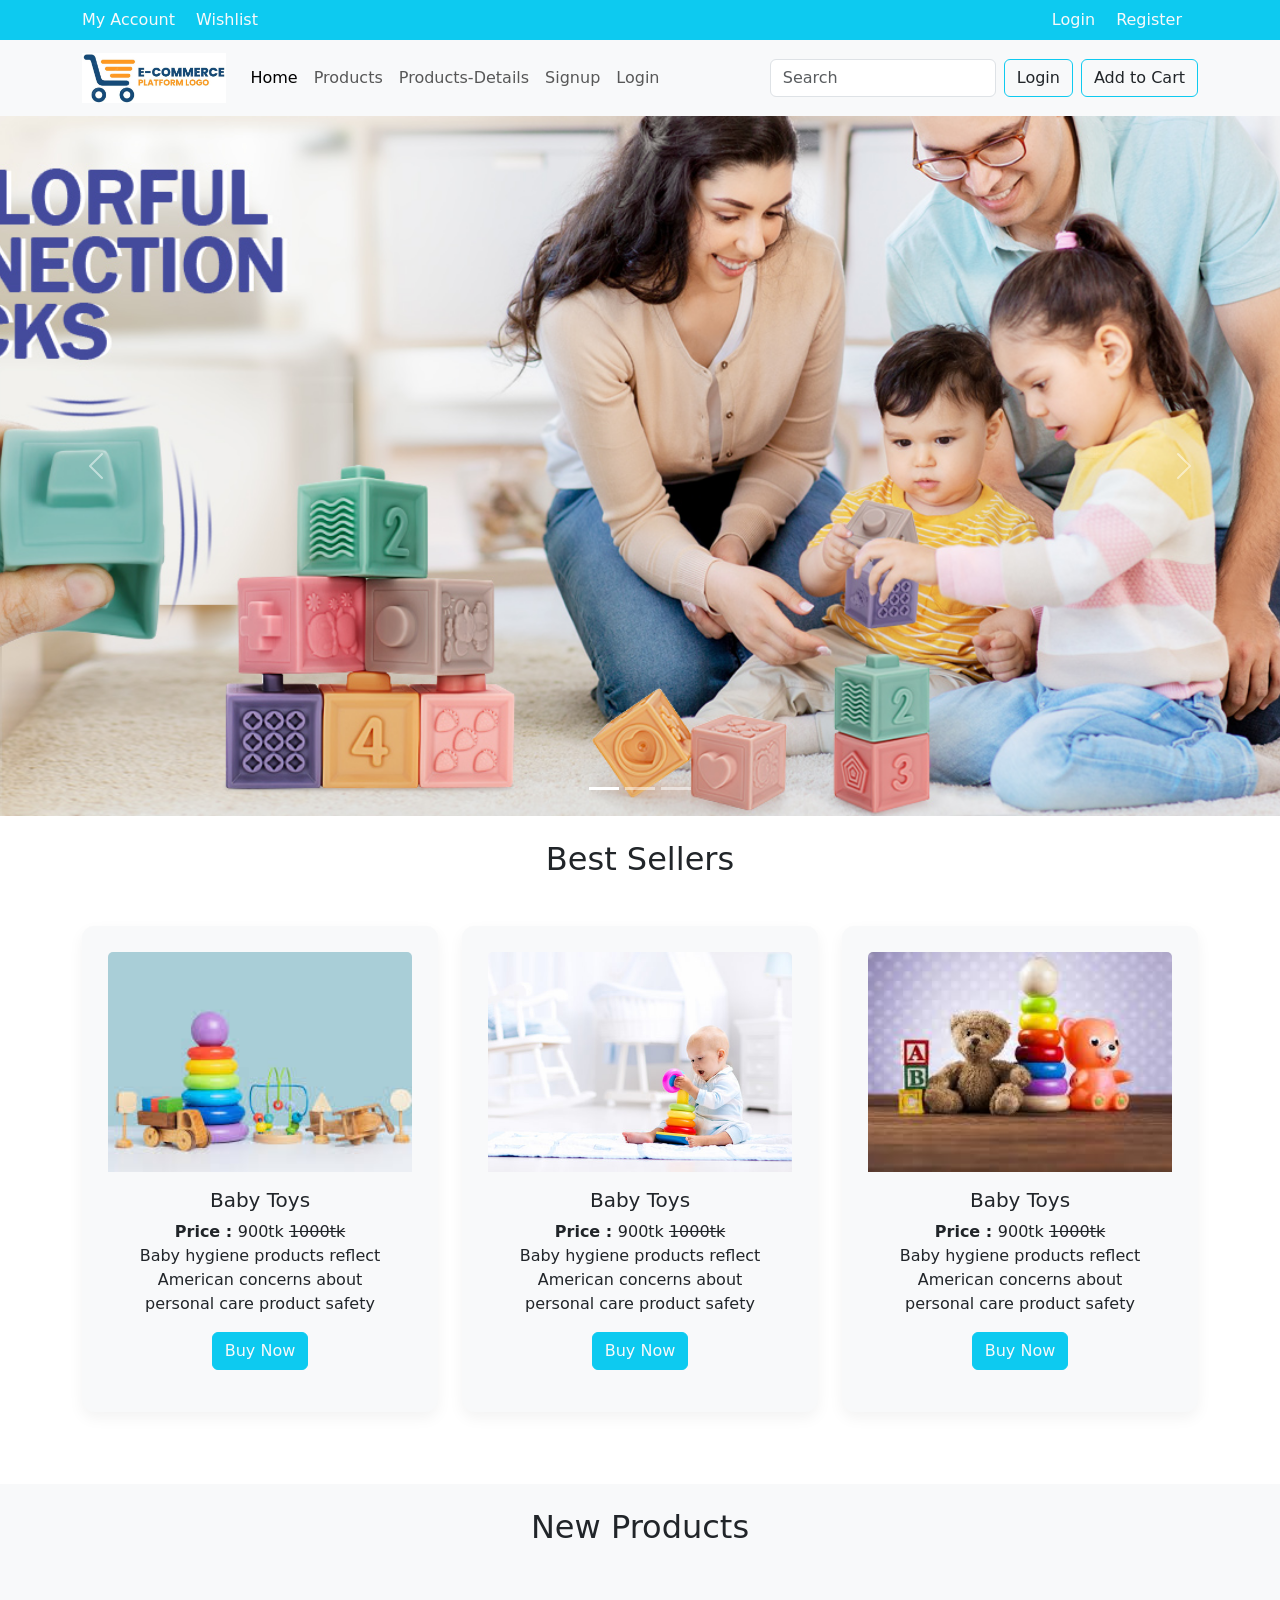
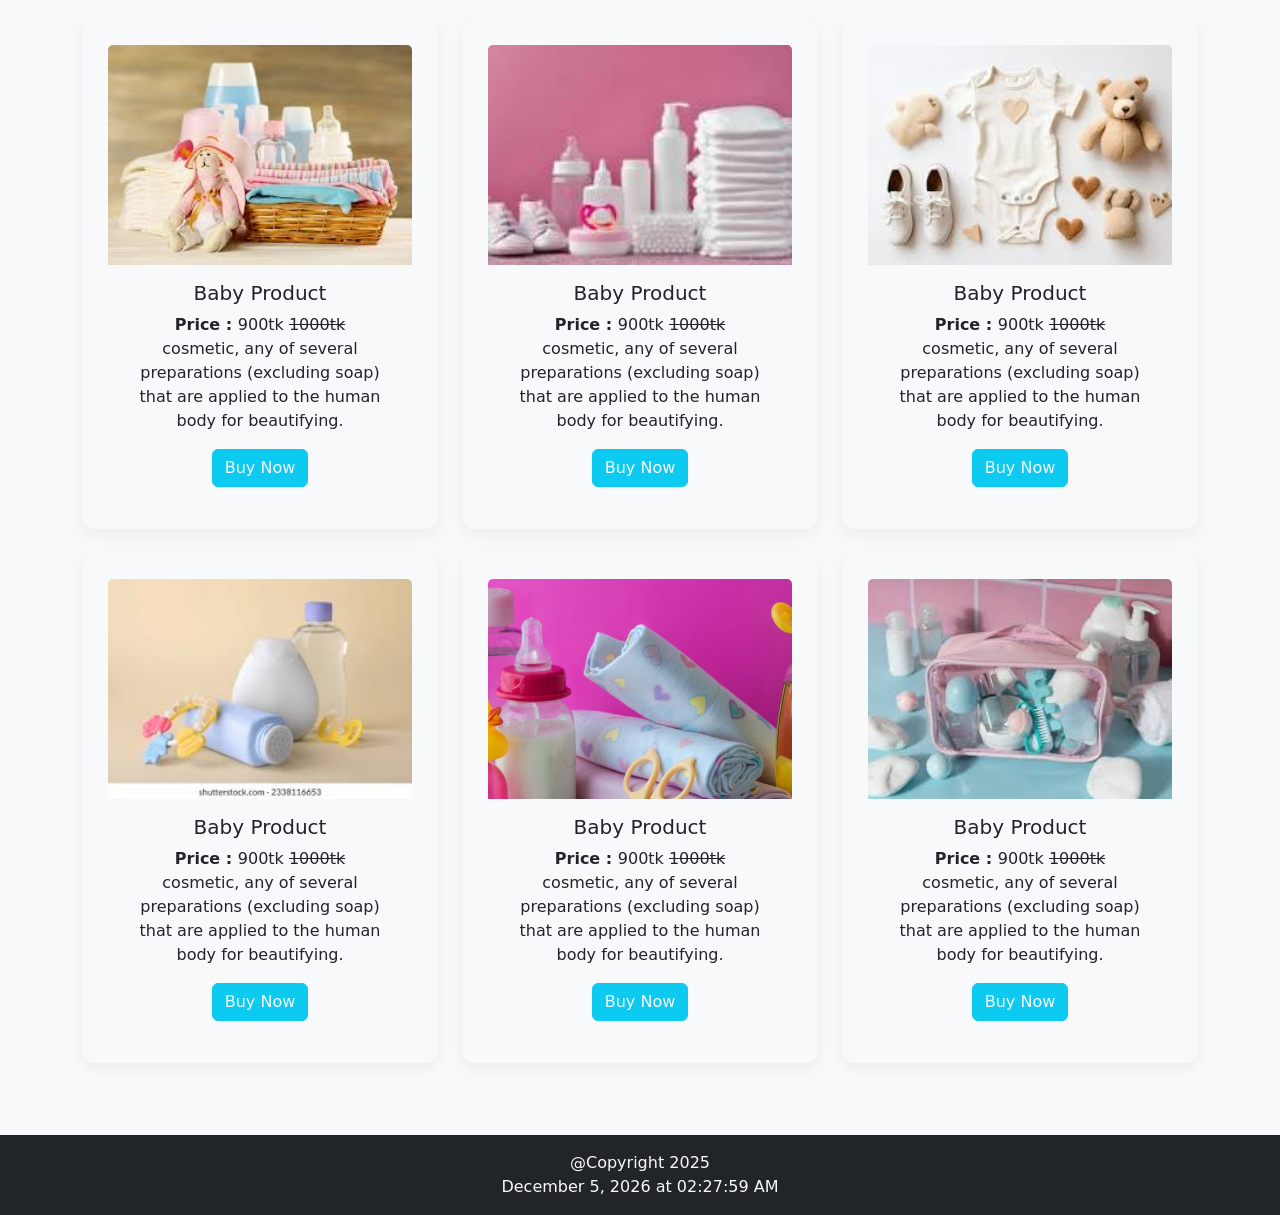
<file: E-commerce/index.html>
<!doctype html>
<html lang="en">

<head>
  <meta charset="utf-8">
  <meta name="viewport" content="width=device-width, initial-scale=1">
  <title>Ecommerce project</title>
  <link href="https://cdn.jsdelivr.net/npm/bootstrap@5.3.8/dist/css/bootstrap.min.css" rel="stylesheet"
    integrity="sha384-sRIl4kxILFvY47J16cr9ZwB07vP4J8+LH7qKQnuqkuIAvNWLzeN8tE5YBujZqJLB" crossorigin="anonymous">
  <!-- Custom css link -->
  <link rel="stylesheet" href="style.css">
</head>

<body>

  <header>
    <div class="top-header bg-info py-2">
      <div class="container">
        <div class="row">
          <div class="col text-light ">
            <a href="#" class="text-decoration-none text-light me-3">My Account</a>
            <a href="#" class="text-decoration-none text-light me-3">Wishlist</a>
          </div>
          <div class="col text-end">
            <a href="login.html" class="text-decoration-none text-light me-3">Login</a>
            <a href="signup.html" class="text-decoration-none text-light me-3">Register</a>
          </div>
        </div>
      </div>
    </div>
    <nav class="navbar navbar-expand-lg bg-body-tertiary">
      <div class="container">
        <a class="navbar-brand" href="#">
          <img src="images/logo.png" alt="">
        </a>
        <button class="navbar-toggler" type="button" data-bs-toggle="collapse" data-bs-target="#navbarSupportedContent"
          aria-controls="navbarSupportedContent" aria-expanded="false" aria-label="Toggle navigation">
          <span class="navbar-toggler-icon"></span>
        </button>
        <div class="collapse navbar-collapse" id="navbarSupportedContent">
          <ul class="navbar-nav me-auto mb-2 mb-lg-0">
            <li class="nav-item">
              <a class="nav-link active" aria-current="page" href="index.html">Home</a>
            </li>
            <li class="nav-item">
              <a class="nav-link" href="product.html">Products</a>
            </li>
            <li class="nav-item">
              <a class="nav-link" href="product-deitails.html">Products-Details</a>
            </li>
            <li class="nav-item">
              <a class="nav-link" href="signup.html">Signup</a>
            </li>
            <li class="nav-item">
              <a class="nav-link" href="login.html">Login</a>
            </li>
          </ul>
          <form class="d-flex" role="search">
            <input class="form-control me-2 " type="search" placeholder="Search" aria-label="Search" />
            <button class="btn btn-outline-info text-dark" type="submit"><a class="nav-link"
                href="login.html">Login</a></button>

          </form>
          <button class="btn btn-outline-info ms-2 text-dark">Add to Cart</button>
        </div>
      </div>
    </nav>
  </header>


  <section class="home-slider w-100">

    <div id="carouselExampleIndicators" class="carousel slide">
      <div class="carousel-indicators">
        <button type="button" data-bs-target="#carouselExampleIndicators" data-bs-slide-to="0" class="active"
          aria-current="true" aria-label="Slide 1"></button>
        <button type="button" data-bs-target="#carouselExampleIndicators" data-bs-slide-to="1"
          aria-label="Slide 2"></button>
        <button type="button" data-bs-target="#carouselExampleIndicators" data-bs-slide-to="2"
          aria-label="Slide 3"></button>
      </div>
      <div class="carousel-inner">
        <div class="carousel-item active">
          <img src="images/sld8.jpg" class="d-block w-100" alt="...">
        </div>
        <div class="carousel-item">
          <img src="images/sld7.jpg" class="d-block w-100" alt="...">
        </div>
        <div class="carousel-item">
          <img src="images/slider image 2.jpg" class="d-block w-100" alt="...">
        </div>
      </div>
      <button class="carousel-control-prev" type="button" data-bs-target="#carouselExampleIndicators"
        data-bs-slide="prev">
        <span class="carousel-control-prev-icon" aria-hidden="true"></span>
        <span class="visually-hidden">Previous</span>
      </button>
      <button class="carousel-control-next" type="button" data-bs-target="#carouselExampleIndicators"
        data-bs-slide="next">
        <span class="carousel-control-next-icon" aria-hidden="true"></span>
        <span class="visually-hidden">Next</span>
      </button>
    </div>

  </section>

  <section class="Best-Sellers py-4">
    <div class="container">
      <div class="section-heading text-center">
        <h2>Best Sellers</h2>
      </div>
      <div class="row my-5">
        <div class="col-lg-4 col-md-6 col-sm-12">
          <div class="card text-center">
            <img src="images/toy4.jpeg" class="card-img-top seller-img" alt="...">
            <div class="card-body">
              <h5 class="card-title">Baby Toys</h5>
              <strong>Price : </strong> 900tk <del> 1000tk</del>
              <p class="card-text">Baby hygiene products reflect American concerns about personal care product safety
              </p>
              <a href="#" class="btn btn-info text-light">Buy Now</a>
            </div>
          </div>
        </div>
        <div class="col-lg-4 col-md-6 col-sm-12">
          <div class="card text-center">
            <img src="images/toy7.jpg" class="card-img-top seller-img" alt="...">
            <div class="card-body">
              <h5 class="card-title">Baby Toys</h5>
              <strong>Price : </strong> 900tk <del> 1000tk</del>
              <p class="card-text">Baby hygiene products reflect American concerns about personal care product safety
              </p>
              <a href="#" class="btn btn-info text-light">Buy Now</a>
            </div>
          </div>
        </div>
        <div class="col-lg-4 col-md-6 col-sm-12">
          <div class="card text-center">
            <img src="images/toy5.jpeg" class="card-img-top seller-img" alt="...">
            <div class="card-body">
              <h5 class="card-title">Baby Toys</h5>
              <strong>Price : </strong> 900tk <del> 1000tk</del>
              <p class="card-text">Baby hygiene products reflect American concerns about personal care product safety
              </p>
              <a href="#" class="btn btn-info text-light">Buy Now</a>
            </div>
          </div>
        </div>
      </div>
  </section>



  <section class="Best-Sellers py-4 bg-light">
    <div class="container">
      <div class="section-heading text-center">
        <h2>New Products</h2>
      </div>
      <div class="row my-5 g-4">
        <div class="col -4">
          <div class="card text-center">
            <img src="images/product12.jpeg" class="card-img-top product-img" alt="...">
            <div class="card-body">
              <h5 class="card-title">Baby Product</h5>
              <strong>Price : </strong> 900tk <del> 1000tk</del>
              <p class="card-text">cosmetic, any of several preparations (excluding soap) that are applied to the human
                body for beautifying.</p>
              <a href="#" class="btn btn-info text-light">Buy Now</a>
            </div>
          </div>
        </div>
        <div class="col-4">
          <div class="card text-center">
            <img src="images/product10.jpeg" class="card-img-top product-img" alt="...">
            <div class="card-body">
              <h5 class="card-title">Baby Product</h5>
              <strong>Price : </strong> 900tk <del> 1000tk</del>
              <p class="card-text">cosmetic, any of several preparations (excluding soap) that are applied to the human
                body for beautifying.</p>
              <a href="#" class="btn btn-info text-light">Buy Now</a>
            </div>
          </div>
        </div>
        <div class="col-4">
          <div class="card text-center">
            <img src="images/product2.jpeg" class="card-img-top product-img" alt="...">
            <div class="card-body">
              <h5 class="card-title">Baby Product</h5>
              <strong>Price : </strong> 900tk <del> 1000tk</del>
              <p class="card-text">cosmetic, any of several preparations (excluding soap) that are applied to the human
                body for beautifying.</p>
              <a href="#" class="btn btn-info text-light">Buy Now</a>
            </div>
          </div>
        </div>
        <div class="col-4">
          <div class="card text-center">
            <img src="images/product11.jpeg" class="card-img-top product-img" alt="...">
            <div class="card-body">
              <h5 class="card-title">Baby Product</h5>
              <strong>Price : </strong> 900tk <del> 1000tk</del>
              <p class="card-text">cosmetic, any of several preparations (excluding soap) that are applied to the human
                body for beautifying.</p>
              <a href="#" class="btn btn-info text-light">Buy Now</a>
            </div>
          </div>
        </div>
        <div class="col-4">
          <div class="card text-center">
            <img src="images/product6.jpeg" class="card-img-top product-img" alt="...">
            <div class="card-body">
              <h5 class="card-title">Baby Product</h5>
              <strong>Price : </strong> 900tk <del> 1000tk</del>
              <p class="card-text">cosmetic, any of several preparations (excluding soap) that are applied to the human
                body for beautifying.</p>
              <a href="#" class="btn btn-info text-light">Buy Now</a>
            </div>
          </div>
        </div>
        <div class="col-4">
          <div class="card text-center">
            <img src="images/product15.jpeg" class="card-img-top product-img" alt="...">
            <div class="card-body">
              <h5 class="card-title">Baby Product</h5>
              <strong>Price : </strong> 900tk <del> 1000tk</del>
              <p class="card-text">cosmetic, any of several preparations (excluding soap) that are applied to the human
                body for beautifying.</p>
              <a href="#" class="btn btn-info text-light">Buy Now</a>
            </div>
          </div>
        </div>
      </div>
    </div>
  </section>


  <footer class="bg-dark py-3">
    <div class="container text-center">
      <p class="text-light m-0">@Copyright 2025</p>


      <div class="text-light">
        <span id="datetime"></span>
      </div>
    </div>
  </footer>


  <script>
    function updateDateTime() {
      const now = new Date();

      const options = {
        year: 'numeric',
        month: 'long',
        day: 'numeric',
        hour: '2-digit',
        minute: '2-digit',
        second: '2-digit'
      };

      document.getElementById("datetime").innerHTML =
        now.toLocaleString('en-US', options);
    }

    updateDateTime();              // প্রথমবার কল
    setInterval(updateDateTime, 1000); // প্রতি ১ সেকেন্ড পর আপডেট
  </script>



  <script src="https://cdn.jsdelivr.net/npm/bootstrap@5.3.8/dist/js/bootstrap.bundle.min.js"
    integrity="sha384-FKyoEForCGlyvwx9Hj09JcYn3nv7wiPVlz7YYwJrWVcXK/BmnVDxM+D2scQbITxI"
    crossorigin="anonymous"></script>
</body>

</html>
</file>
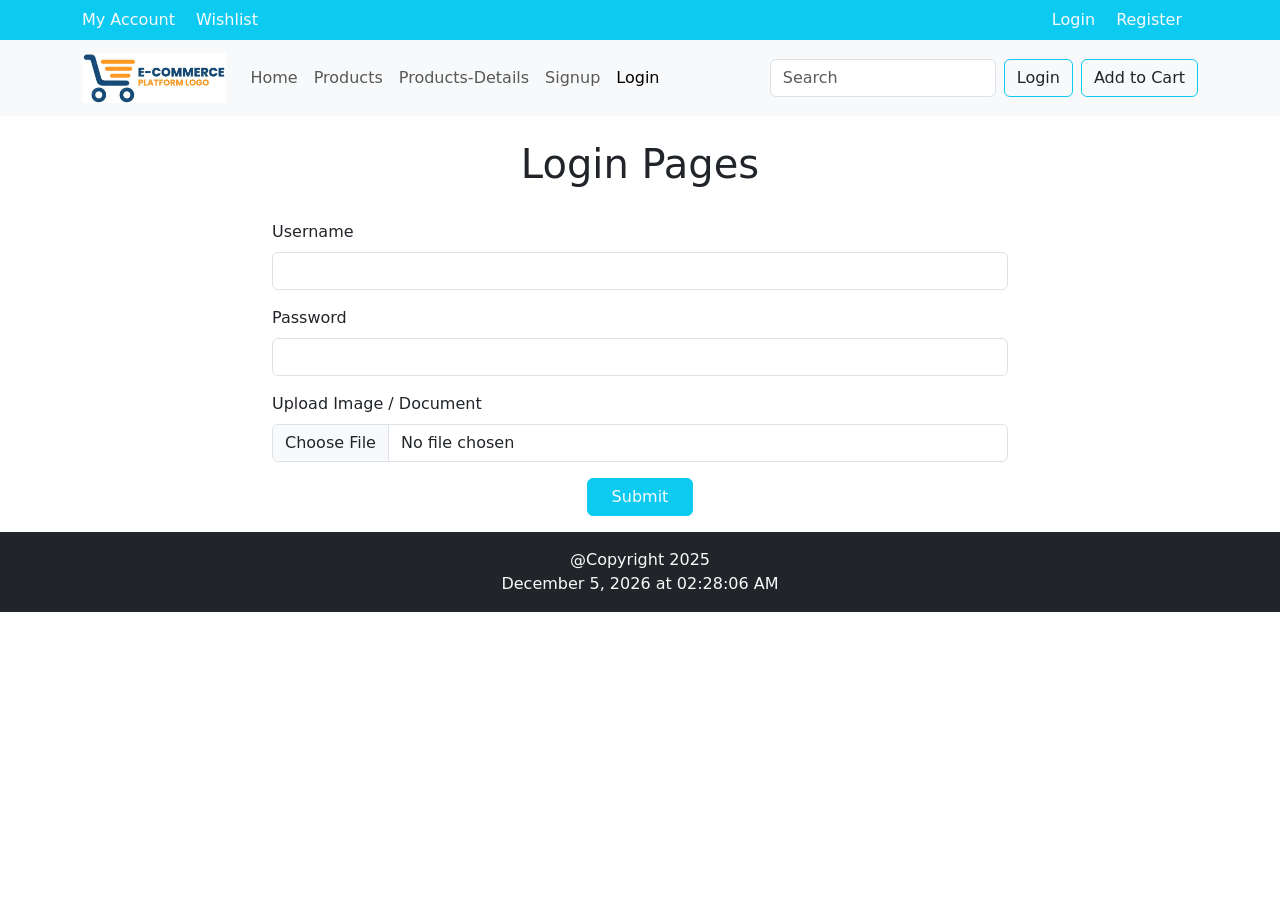
<file: E-commerce/login.html>
<!doctype html>
<html lang="en">

<head>
  <meta charset="utf-8">
  <meta name="viewport" content="width=device-width, initial-scale=1">
  <title>Ecommerce project</title>
  <link href="https://cdn.jsdelivr.net/npm/bootstrap@5.3.8/dist/css/bootstrap.min.css" rel="stylesheet"
    integrity="sha384-sRIl4kxILFvY47J16cr9ZwB07vP4J8+LH7qKQnuqkuIAvNWLzeN8tE5YBujZqJLB" crossorigin="anonymous">
  <!-- Custom css link -->
  <link rel="stylesheet" href="style.css">
</head>

<body>

  <header>
    <div class="top-header bg-info py-2">
      <div class="container">
        <div class="row">
          <div class="col text-light ">
            <a href="#" class="text-decoration-none text-light me-3">My Account</a>
            <a href="#" class="text-decoration-none text-light me-3">Wishlist</a>
          </div>
          <div class="col text-end">
            <a href="login.html" class="text-decoration-none text-light me-3">Login</a>
            <a href="signup.html" class="text-decoration-none text-light me-3">Register</a>
          </div>
        </div>
      </div>
    </div>
    <nav class="navbar navbar-expand-lg bg-body-tertiary">
      <div class="container">
        <a class="navbar-brand" href="#">
          <img src="images/logo.png" alt="">
        </a>
        <button class="navbar-toggler" type="button" data-bs-toggle="collapse" data-bs-target="#navbarSupportedContent"
          aria-controls="navbarSupportedContent" aria-expanded="false" aria-label="Toggle navigation">
          <span class="navbar-toggler-icon"></span>
        </button>
        <div class="collapse navbar-collapse" id="navbarSupportedContent">
          <ul class="navbar-nav me-auto mb-2 mb-lg-0">
            <li class="nav-item">
              <a class="nav-link " aria-current="page" href="index.html">Home</a>
            </li>
            <li class="nav-item">
              <a class="nav-link" href="product.html">Products</a>
            </li>
            <li class="nav-item">
              <a class="nav-link" href="product-deitails.html">Products-Details</a>
            </li>
            <li class="nav-item">
              <a class="nav-link" href="signup.html">Signup</a>
            </li>
            <li class="nav-item">
              <a class="nav-link active" href="login.html">Login</a>
            </li>
          </ul>
          <form class="d-flex" role="search">
            <input class="form-control me-2 " type="search" placeholder="Search" aria-label="Search" />
            <button class="btn btn-outline-info text-dark" type="submit"><a class="nav-link"
                href="login.html">Login</a></button>

          </form>
          <button class="btn btn-outline-info ms-2 text-dark">Add to Cart</button>
        </div>
      </div>
    </nav>
  </header>


  <section class="inner-banner py-4">
    <div class="container">
      <h1>Login pages</h1>
    </div>
  </section>


  <section>
    <div class="container">
      <div class="row justify-content-center">
        <div class="col-md-8">

          <form id="loginForm">
            <div class="mb-3">
              <label class="form-label">Username</label>
              <input type="text" class="form-control" id="username" required>
            </div>

            <div class="mb-3">
              <label class="form-label">Password</label>
              <input type="password" class="form-control" id="password" required>
            </div>

            <div class="mb-3">
              <label class="form-label">Upload Image / Document</label>
              <input type="file" class="form-control" id="file">
            </div>

            <div class="text-center mb-3">
              <button type="submit" class="btn btn-info text-light px-4">Submit</button>
            </div>
          </form>
        </div>
      </div>
    </div>
  </section>








  <footer class="bg-dark py-3">
    <div class="container text-center">
      <p class="text-light m-0">@Copyright 2025</p>


      <div class="text-light">
        <span id="datetime"></span>
      </div>
    </div>
  </footer>

  <script>
    document.getElementById("loginForm").addEventListener("submit", function (e) {
      e.preventDefault(); // stop page reload

      let username = document.getElementById("username").value;
      let password = document.getElementById("password").value;

      if (username === "" || password === "") {
        alert("Please fill all fields!");
      } else {
        alert("Login Successful!");
      }
    });
  </script>

  <script>
    function updateDateTime() {
      const now = new Date();

      const options = {
        year: 'numeric',
        month: 'long',
        day: 'numeric',
        hour: '2-digit',
        minute: '2-digit',
        second: '2-digit'
      };

      document.getElementById("datetime").innerHTML =
        now.toLocaleString('en-US', options);
    }

    updateDateTime();              // প্রথমবার কল
    setInterval(updateDateTime, 1000); // প্রতি ১ সেকেন্ড পর আপডেট
  </script>



  <script src="https://cdn.jsdelivr.net/npm/bootstrap@5.3.8/dist/js/bootstrap.bundle.min.js"
    integrity="sha384-FKyoEForCGlyvwx9Hj09JcYn3nv7wiPVlz7YYwJrWVcXK/BmnVDxM+D2scQbITxI"
    crossorigin="anonymous"></script>
</body>

</html>
</file>
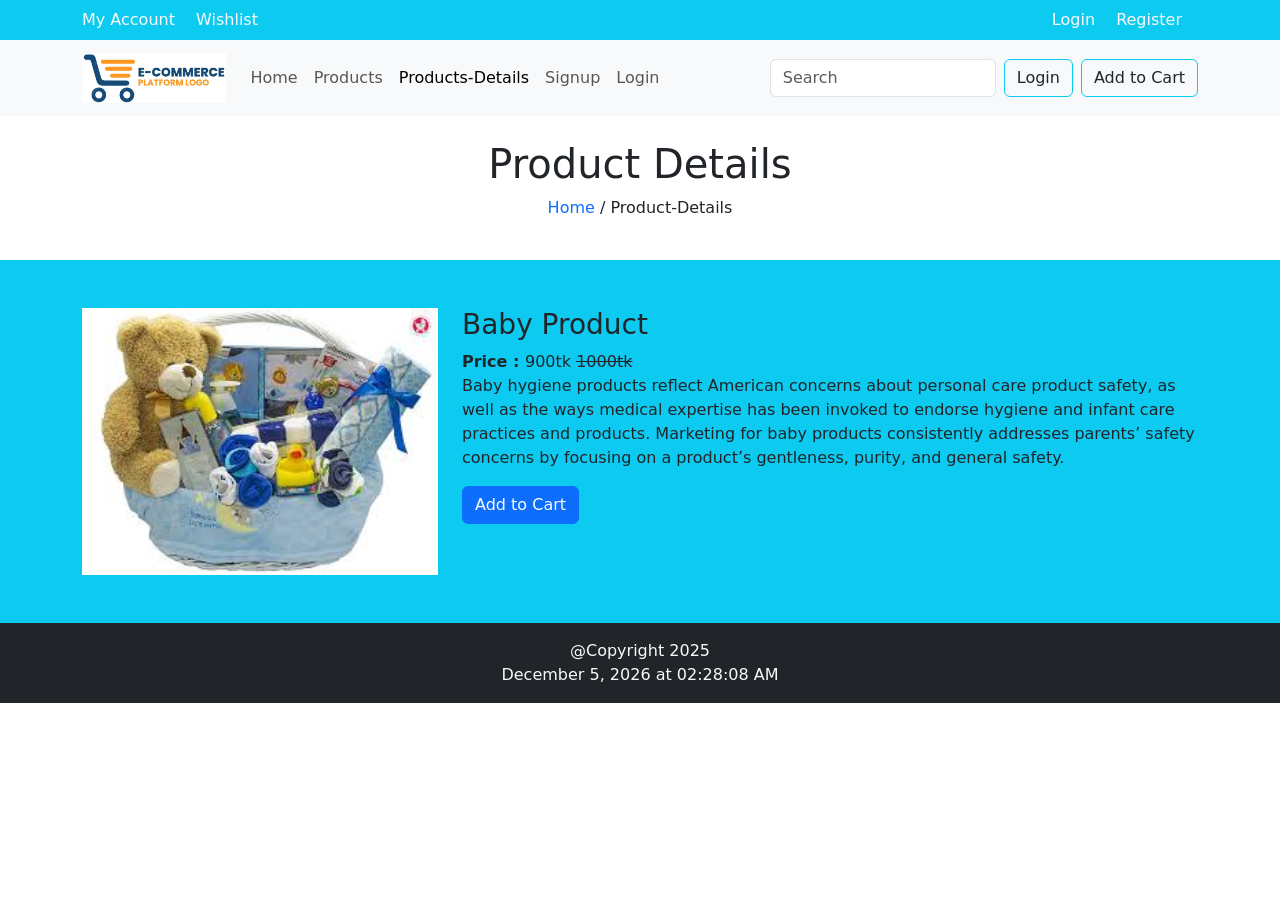
<file: E-commerce/product-deitails.html>
<!doctype html>
<html lang="en">

<head>
  <meta charset="utf-8">
  <meta name="viewport" content="width=device-width, initial-scale=1">
  <title>Ecommerce project</title>
  <link href="https://cdn.jsdelivr.net/npm/bootstrap@5.3.8/dist/css/bootstrap.min.css" rel="stylesheet"
    integrity="sha384-sRIl4kxILFvY47J16cr9ZwB07vP4J8+LH7qKQnuqkuIAvNWLzeN8tE5YBujZqJLB" crossorigin="anonymous">
  <!-- Custom css link -->
  <link rel="stylesheet" href="style.css">
</head>

<body>

  <header>
    <div class="top-header bg-info py-2">
      <div class="container">
        <div class="row">
          <div class="col text-light ">
            <a href="#" class="text-decoration-none text-light me-3">My Account</a>
            <a href="#" class="text-decoration-none text-light me-3">Wishlist</a>
          </div>
          <div class="col text-end">
            <a href="login.html" class="text-decoration-none text-light me-3">Login</a>
            <a href="signup.html" class="text-decoration-none text-light me-3">Register</a>
          </div>
        </div>
      </div>
    </div>
    <nav class="navbar navbar-expand-lg bg-body-tertiary">
      <div class="container">
        <a class="navbar-brand" href="#">
          <img src="images/logo.png" alt="">
        </a>
        <button class="navbar-toggler" type="button" data-bs-toggle="collapse" data-bs-target="#navbarSupportedContent"
          aria-controls="navbarSupportedContent" aria-expanded="false" aria-label="Toggle navigation">
          <span class="navbar-toggler-icon"></span>
        </button>
        <div class="collapse navbar-collapse" id="navbarSupportedContent">
          <ul class="navbar-nav me-auto mb-2 mb-lg-0">
            <li class="nav-item">
              <a class="nav-link " aria-current="page" href="index.html">Home</a>
            </li>
            <li class="nav-item">
              <a class="nav-link" href="product.html">Products</a>
            </li>
            <li class="nav-item">
              <a class="nav-link active" href="product-deitails.html">Products-Details</a>
            </li>
            <li class="nav-item">
              <a class="nav-link" href="signup.html">Signup</a>
            </li>
            <li class="nav-item">
              <a class="nav-link" href="login.html">Login</a>
            </li>
          </ul>
          <form class="d-flex" role="search">
            <input class="form-control me-2 " type="search" placeholder="Search" aria-label="Search" />
            <button class="btn btn-outline-info text-dark" type="submit"><a class="nav-link"
                href="login.html">Login</a></button>

          </form>
          <button class="btn btn-outline-info ms-2 text-dark">Add to Cart</button>
        </div>
      </div>
    </nav>
  </header>


  <section class="inner-banner py-4">
    <div class="container">
      <h1>product Details</h1>
      <p><a href="index.html">home</a> / Product-Details</p>

    </div>
  </section>



  <section class="py-5 bg-info">
    <div class="container">
      <div class="row">
        <div class="col-4 overflow-hidden rounded">
          <img src="images/gallery6.jpeg" alt="" class="img-fluid img-zoom" style="width: 100%;">
        </div>
        <div class="col-8">
          <h3>Baby Product</h3>
          <strong>Price : </strong> 900tk <del> 1000tk</del>
          <p>Baby hygiene products reflect American concerns about personal care product safety, as well as the ways
            medical expertise has been invoked to endorse hygiene and infant care practices and products. Marketing for
            baby products consistently addresses parents’ safety concerns by focusing on a product’s gentleness, purity,
            and general safety. </p>
          <a href="#" class="btn btn-primary text-light">Add to Cart</a>
        </div>
      </div>
    </div>
  </section>





  <footer class="bg-dark py-3">
    <div class="container text-center">
      <p class="text-light m-0">@Copyright 2025</p>


      <div class="text-light">
        <span id="datetime"></span>
      </div>
    </div>
  </footer>


  <script>
    function updateDateTime() {
      const now = new Date();

      const options = {
        year: 'numeric',
        month: 'long',
        day: 'numeric',
        hour: '2-digit',
        minute: '2-digit',
        second: '2-digit'
      };

      document.getElementById("datetime").innerHTML =
        now.toLocaleString('en-US', options);
    }

    updateDateTime();              // প্রথমবার কল
    setInterval(updateDateTime, 1000); // প্রতি ১ সেকেন্ড পর আপডেট
  </script>



  <script src="https://cdn.jsdelivr.net/npm/bootstrap@5.3.8/dist/js/bootstrap.bundle.min.js"
    integrity="sha384-FKyoEForCGlyvwx9Hj09JcYn3nv7wiPVlz7YYwJrWVcXK/BmnVDxM+D2scQbITxI"
    crossorigin="anonymous"></script>
</body>

</html>
</file>
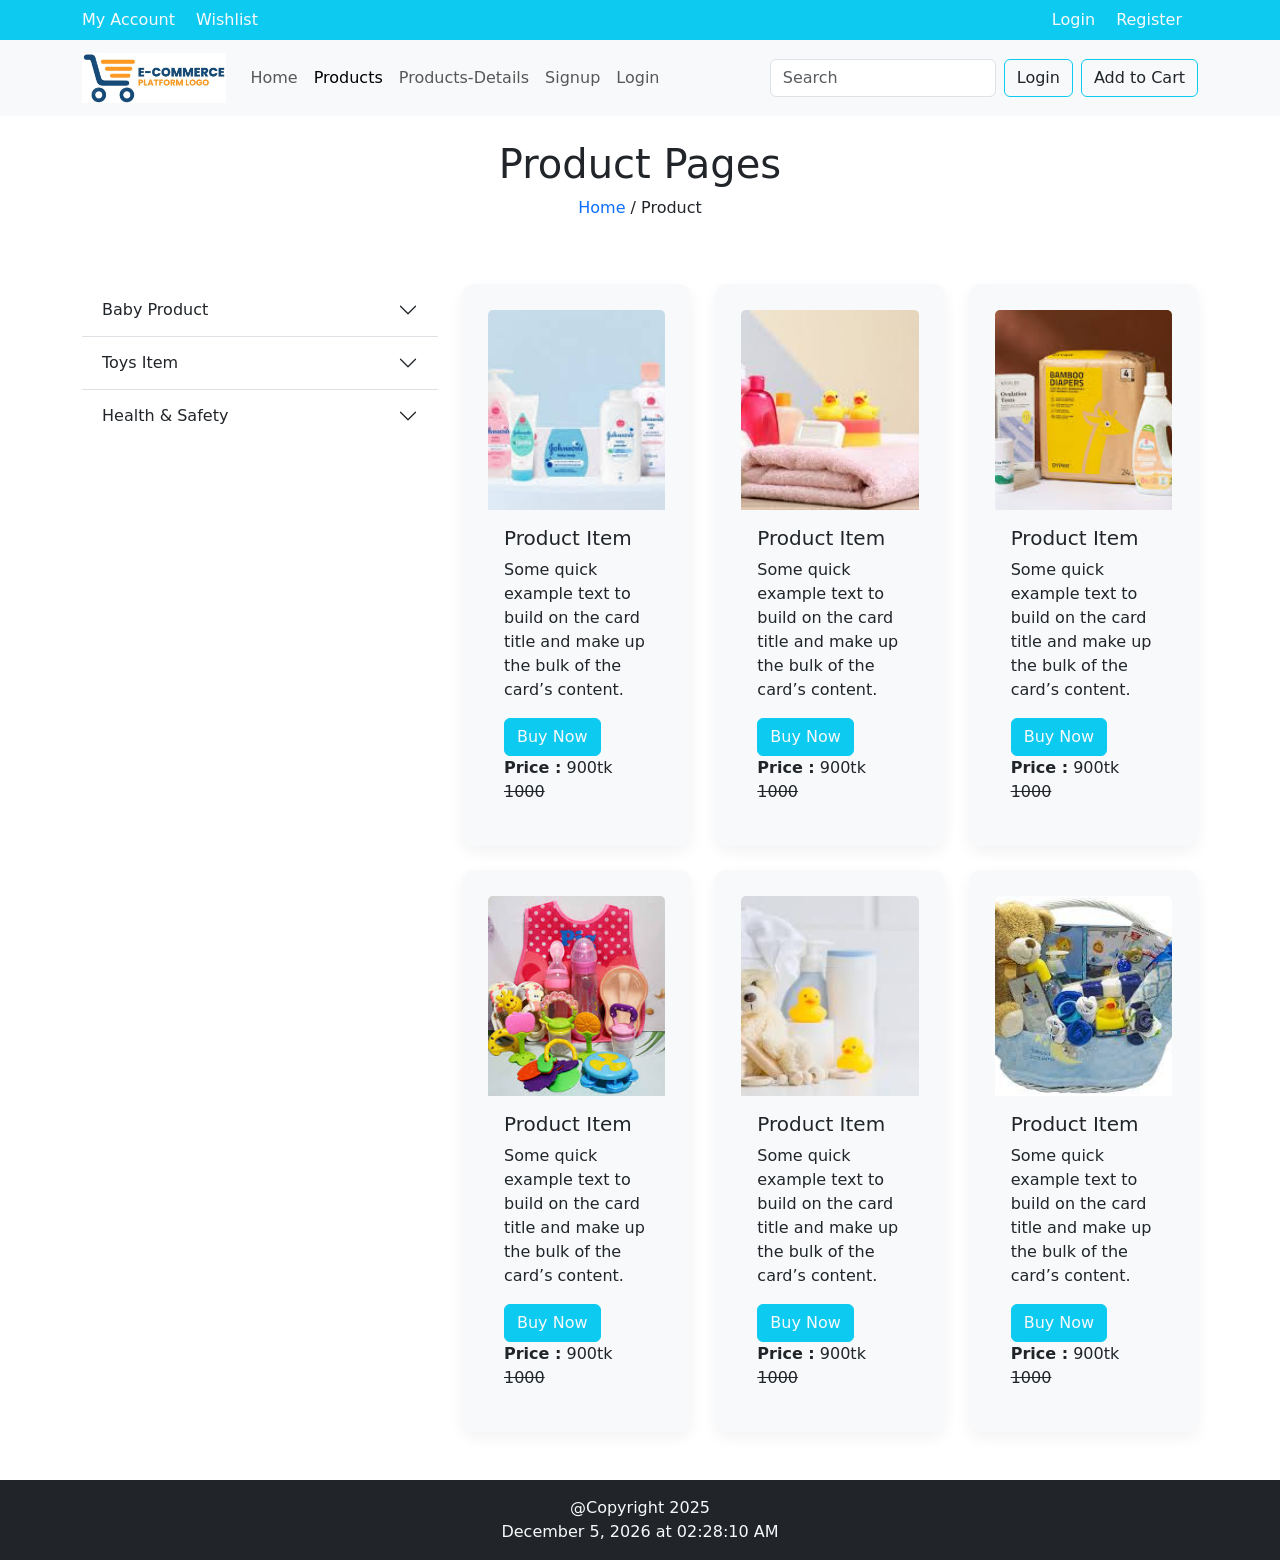
<file: E-commerce/product.html>
<!doctype html>
<html lang="en">

<head>
  <meta charset="utf-8">
  <meta name="viewport" content="width=device-width, initial-scale=1">
  <title>Ecommerce project</title>
  <link href="https://cdn.jsdelivr.net/npm/bootstrap@5.3.8/dist/css/bootstrap.min.css" rel="stylesheet"
    integrity="sha384-sRIl4kxILFvY47J16cr9ZwB07vP4J8+LH7qKQnuqkuIAvNWLzeN8tE5YBujZqJLB" crossorigin="anonymous">
  <!-- Custom css link -->
  <link rel="stylesheet" href="style.css">
</head>

<body>

  <header>
    <div class="top-header bg-info py-2">
      <div class="container">
        <div class="row">
          <div class="col text-light ">
            <a href="#" class="text-decoration-none text-light me-3">My Account</a>
            <a href="#" class="text-decoration-none text-light me-3">Wishlist</a>
          </div>
          <div class="col text-end">
            <a href="login.html" class="text-decoration-none text-light me-3">Login</a>
            <a href="signup.html" class="text-decoration-none text-light me-3">Register</a>
          </div>
        </div>
      </div>
    </div>
    <nav class="navbar navbar-expand-lg bg-body-tertiary">
      <div class="container">
        <a class="navbar-brand" href="#">
          <img src="images/logo.png" alt="">
        </a>
        <button class="navbar-toggler" type="button" data-bs-toggle="collapse" data-bs-target="#navbarSupportedContent"
          aria-controls="navbarSupportedContent" aria-expanded="false" aria-label="Toggle navigation">
          <span class="navbar-toggler-icon"></span>
        </button>
        <div class="collapse navbar-collapse" id="navbarSupportedContent">
          <ul class="navbar-nav me-auto mb-2 mb-lg-0">
            <li class="nav-item">
              <a class="nav-link " aria-current="page" href="index.html">Home</a>
            </li>
            <li class="nav-item">
              <a class="nav-link active" href="product.html">Products</a>
            </li>
            <li class="nav-item">
              <a class="nav-link" href="product-deitails.html">Products-Details</a>
            </li>
            <li class="nav-item">
              <a class="nav-link" href="signup.html">Signup</a>
            </li>
            <li class="nav-item">
              <a class="nav-link" href="login.html">Login</a>
            </li>
          </ul>
          <form class="d-flex" role="search">
            <input class="form-control me-2 " type="search" placeholder="Search" aria-label="Search" />
            <button class="btn btn-outline-info text-dark" type="submit"><a class="nav-link"
                href="login.html">Login</a></button>

          </form>
          <button class="btn btn-outline-info ms-2 text-dark">Add to Cart</button>
        </div>
      </div>
    </nav>
  </header>

  <section class="inner-banner py-4">
    <div class="container">
      <h1>product pages</h1>
      <p><a href="index.html">home</a> / Product</p>

    </div>
  </section>

  <section class="categories py-4">

    <div class="container">
      <div class="row">
        <div class="col-lg-4 col-md-4 col-sm-12">

          <div class="accordion accordion-flush" id="accordionFlushExample">
            <div class="accordion-item">
              <h2 class="accordion-header" id="flush-headingOne">
                <button class="accordion-button collapsed" type="button" data-bs-toggle="collapse"
                  data-bs-target="#flush-collapseOne" aria-expanded="false" aria-controls="flush-collapseOne">
                  Baby Product
                </button>
              </h2>
              <div id="flush-collapseOne" class="accordion-collapse collapse" aria-labelledby="flush-headingOne"
                data-bs-parent="#accordionFlushExample">
                <div class="accordion-body">Cloths</div>
              </div>
              <div id="flush-collapseOne" class="accordion-collapse collapse" aria-labelledby="flush-headingOne"
                data-bs-parent="#accordionFlushExample">
                <div class="accordion-body">Toys</div>
              </div>
              <div id="flush-collapseOne" class="accordion-collapse collapse" aria-labelledby="flush-headingOne"
                data-bs-parent="#accordionFlushExample">
                <div class="accordion-body">Medicine</div>
              </div>
            </div>
            <div class="accordion-item">
              <h2 class="accordion-header" id="flush-headingTwo">
                <button class="accordion-button collapsed" type="button" data-bs-toggle="collapse"
                  data-bs-target="#flush-collapseTwo" aria-expanded="false" aria-controls="flush-collapseTwo">
                  Toys Item
                </button>
              </h2>
              <div id="flush-collapseTwo" class="accordion-collapse collapse" aria-labelledby="flush-headingTwo"
                data-bs-parent="#accordionFlushExample">
                <div class="accordion-body">Rattles</div>
              </div>
            </div>
            <div id="flush-collapseTwo" class="accordion-collapse collapse" aria-labelledby="flush-headingTwo"
              data-bs-parent="#accordionFlushExample">
              <div class="accordion-body">Soft toys</div>
            </div>

            <div id="flush-collapseTwo" class="accordion-collapse collapse" aria-labelledby="flush-headingTwo"
              data-bs-parent="#accordionFlushExample">
              <div class="accordion-body">Books</div>
            </div>
            <div class="accordion-item">
              <h2 class="accordion-header" id="flush-headingThree">
                <button class="accordion-button collapsed" type="button" data-bs-toggle="collapse"
                  data-bs-target="#flush-collapseThree" aria-expanded="false" aria-controls="flush-collapseThree">
                  Health & Safety
                </button>
              </h2>
              <div id="flush-collapseThree" class="accordion-collapse collapse" aria-labelledby="flush-headingThree"
                data-bs-parent="#accordionFlushExample">
                <div class="accordion-body">Thermometers</div>
              </div>
              <div id="flush-collapseThree" class="accordion-collapse collapse" aria-labelledby="flush-headingThree"
                data-bs-parent="#accordionFlushExample">
                <div class="accordion-body">Baby monitors</div>
              </div>
              <div id="flush-collapseThree" class="accordion-collapse collapse" aria-labelledby="flush-headingThree"
                data-bs-parent="#accordionFlushExample">
                <div class="accordion-body">Safety gates</div>
              </div>
            </div>
          </div>
        </div>
        <div class="col-lg-8 col-md-8 col-sm-12">

          <div class="row">
            <div class="col-lg-4 col-md-6 col-sm-12">
              <div class="card">
                <img src="images/gallery.jpeg" class="card-img-top gallery-image" alt="...">
                <div class="card-body">
                  <h5 class="card-title">Product Item</h5>
                  <p class="card-text">Some quick example text to build on the card title and
                    make up the bulk
                    of the card’s content.</p>
                  <a href="#" class="btn btn-info text-light">Buy Now</a> <strong>Price :</strong>
                  900tk
                  <del>1000</del>
                </div>
              </div>
            </div>
            <div class="col-lg-4 col-md-6 col-sm-12">
              <div class="card">
                <img src="images/gallery1.jpeg" class="card-img-top gallery-image" alt="...">
                <div class="card-body">
                  <h5 class="card-title">Product Item</h5>
                  <p class="card-text">Some quick example text to build on the card title and
                    make up the bulk
                    of the card’s content.</p>
                  <a href="#" class="btn btn-info text-light">Buy Now</a> <strong>Price :</strong>
                  900tk
                  <del>1000</del>
                </div>
              </div>
            </div>
            <div class="col-lg-4 col-md-6 col-sm-12">
              <div class="card">

                <img src="images/gallery2.jpeg" class="card-img-top gallery-image" alt="...">
                <div class="card-body">
                  <h5 class="card-title">Product Item</h5>
                  <p class="card-text">Some quick example text to build on the card title and
                    make up the bulk
                    of the card’s content.</p>
                  <a href="#" class="btn btn-info text-light">Buy Now</a> <strong>Price :</strong>
                  900tk
                  <del>1000</del>
                </div>
              </div>
            </div>
          </div>
          <div class="row py-4">
            <div class="col-lg-4 col-md-6 col-sm-12">
              <div class="card">
                <img src="images/gallery3.jpeg" class="card-img-top gallery-image" alt="...">
                <div class="card-body">
                  <h5 class="card-title">Product Item</h5>
                  <p class="card-text">Some quick example text to build on the card title and
                    make up the bulk
                    of the card’s content.</p>
                  <a href="#" class="btn btn-info text-light">Buy Now</a> <strong>Price :</strong>
                  900tk
                  <del>1000</del>
                </div>
              </div>
            </div>
            <div class="col-lg-4 col-md-6 col-sm-12">
              <div class="card">
                <img src="images/gallery4.jpeg" class="card-img-top gallery-image" alt="...">
                <div class="card-body">
                  <h5 class="card-title">Product Item</h5>
                  <p class="card-text">Some quick example text to build on the card title and
                    make up the bulk
                    of the card’s content.</p>
                  <a href="#" class="btn btn-info text-light">Buy Now</a> <strong>Price :</strong>
                  900tk
                  <del>1000</del>
                </div>
              </div>
            </div>
            <div class="col-lg-4 col-md-6 col-sm-12">
              <div class="card">

                <img src="images/gallery6.jpeg" class="card-img-top gallery-image" alt="...">
                <div class="card-body">
                  <h5 class="card-title">Product Item</h5>
                  <p class="card-text">Some quick example text to build on the card title and
                    make up the bulk
                    of the card’s content.</p>
                  <a href="#" class="btn btn-info text-light">Buy Now</a> <strong>Price :</strong>
                  900tk
                  <del>1000</del>
                </div>
              </div>
            </div>
          </div>





        </div>
      </div>
    </div>
  </section>










  <footer class="bg-dark py-3">
    <div class="container text-center">
      <p class="text-light m-0">@Copyright 2025</p>

      <div class="text-light">
        <span id="datetime"></span>
      </div>
    </div>
  </footer>

  <script>
    function updateDateTime() {
      const now = new Date();

      const options = {
        year: 'numeric',
        month: 'long',
        day: 'numeric',
        hour: '2-digit',
        minute: '2-digit',
        second: '2-digit'
      };

      document.getElementById("datetime").innerHTML =
        now.toLocaleString('en-US', options);
    }

    updateDateTime();              // প্রথমবার কল
    setInterval(updateDateTime, 1000); // প্রতি ১ সেকেন্ড পর আপডেট
  </script>





  <script src="https://cdn.jsdelivr.net/npm/bootstrap@5.3.8/dist/js/bootstrap.bundle.min.js"
    integrity="sha384-FKyoEForCGlyvwx9Hj09JcYn3nv7wiPVlz7YYwJrWVcXK/BmnVDxM+D2scQbITxI"
    crossorigin="anonymous"></script>
</body>

</html>
</file>
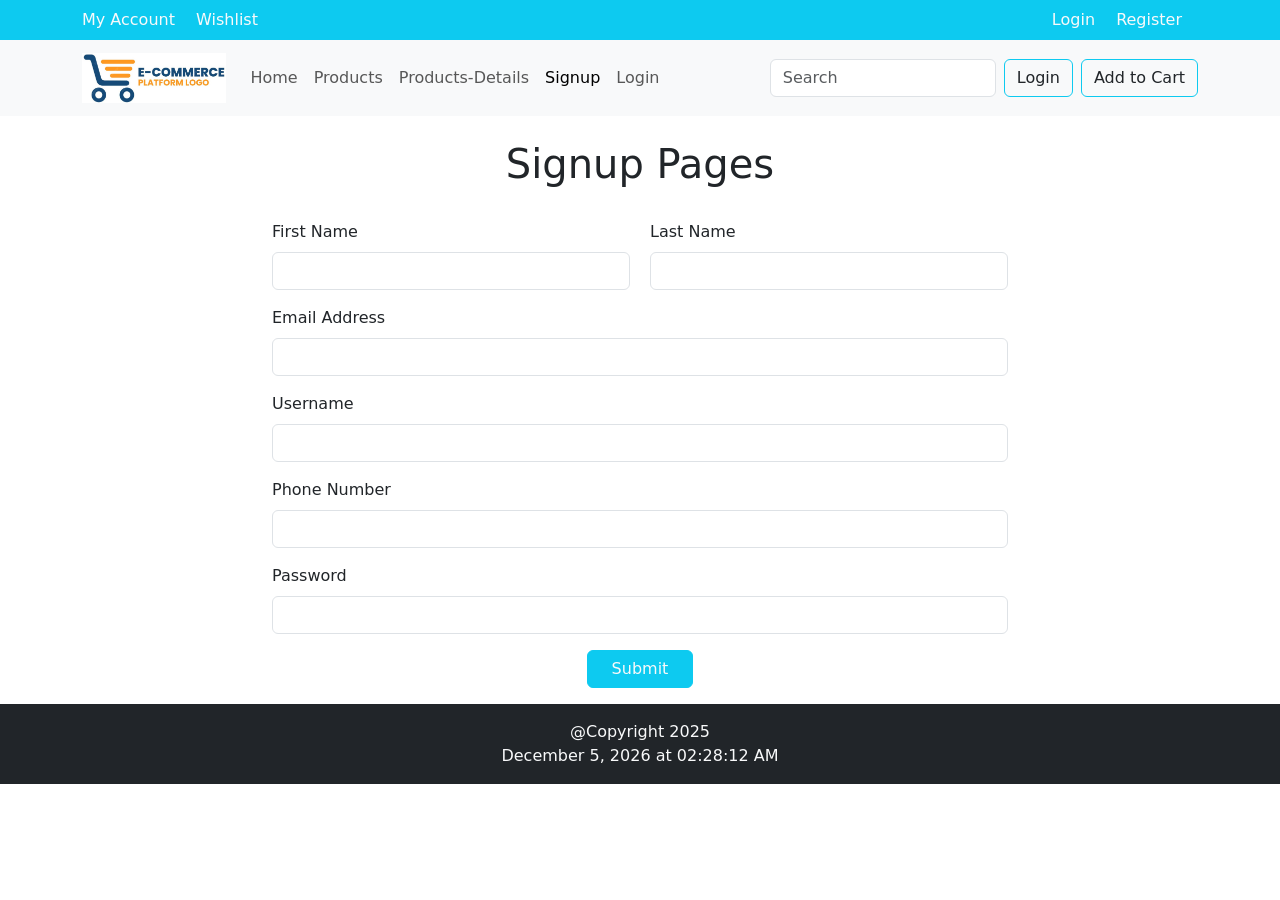
<file: E-commerce/signup.html>
<!doctype html>
<html lang="en">

<head>
  <meta charset="utf-8">
  <meta name="viewport" content="width=device-width, initial-scale=1">
  <title>Ecommerce project</title>
  <link href="https://cdn.jsdelivr.net/npm/bootstrap@5.3.8/dist/css/bootstrap.min.css" rel="stylesheet"
    integrity="sha384-sRIl4kxILFvY47J16cr9ZwB07vP4J8+LH7qKQnuqkuIAvNWLzeN8tE5YBujZqJLB" crossorigin="anonymous">
  <!-- Custom css link -->
  <link rel="stylesheet" href="style.css">
</head>

<body>

  <header>
    <div class="top-header bg-info py-2">
      <div class="container">
        <div class="row">
          <div class="col text-light ">
            <a href="#" class="text-decoration-none text-light me-3">My Account</a>
            <a href="#" class="text-decoration-none text-light me-3">Wishlist</a>
          </div>
          <div class="col text-end">
            <a href="login.html" class="text-decoration-none text-light me-3">Login</a>
            <a href="signup.html" class="text-decoration-none text-light me-3">Register</a>
          </div>
        </div>
      </div>
    </div>
    <nav class="navbar navbar-expand-lg bg-body-tertiary">
      <div class="container">
        <a class="navbar-brand" href="#">
          <img src="images/logo.png" alt="">
        </a>
        <button class="navbar-toggler" type="button" data-bs-toggle="collapse" data-bs-target="#navbarSupportedContent"
          aria-controls="navbarSupportedContent" aria-expanded="false" aria-label="Toggle navigation">
          <span class="navbar-toggler-icon"></span>
        </button>
        <div class="collapse navbar-collapse" id="navbarSupportedContent">
          <ul class="navbar-nav me-auto mb-2 mb-lg-0">
            <li class="nav-item">
              <a class="nav-link " aria-current="page" href="index.html">Home</a>
            </li>
            <li class="nav-item">
              <a class="nav-link" href="product.html">Products</a>
            </li>
            <li class="nav-item">
              <a class="nav-link" href="product-deitails.html">Products-Details</a>
            </li>
            <li class="nav-item">
              <a class="nav-link active" href="signup.html">Signup</a>
            </li>
            <li class="nav-item">
              <a class="nav-link" href="login.html">Login</a>
            </li>
          </ul>
          <form class="d-flex" role="search">
            <input class="form-control me-2 " type="search" placeholder="Search" aria-label="Search" />
            <button class="btn btn-outline-info text-dark" type="submit"><a class="nav-link" href="login.html">Login</a></button>

          </form>
          <button class="btn btn-outline-info ms-2 text-dark">Add to Cart</button>
        </div>
      </div>
    </nav>
  </header>


  <section class="inner-banner py-4">
    <div class="container">
      <h1>Signup Pages</h1>
    </div>
  </section>



  <!-- Contact Form Section -->
  <section>
    <div class="container">

      <div class="row justify-content-center">
        <div class="col-md-8">

          <form id="contactForm" novalidate>
            <div class="singup">
              <div class="form-group mb-3">
                <label class="form-label">First Name</label>
                <input type="text" class="form-control" id="name">
                <div class="invalid-feedback">Please enter your full name</div>
              </div>

              <div class="form-group mb-3">
                <label class="form-label">Last Name</label>
                <input type="text" class="form-control" id="name">
                <div class="invalid-feedback">Please enter your full name</div>
              </div>
            </div>
            <div class="mb-3">
              <label class="form-label">Email Address</label>
              <input type="email" class="form-control" id="email">
              <div class="invalid-feedback">Please enter a valid email address</div>
            </div>

            <div class="mb-3">
              <label class="form-label">Username</label>
              <input type="text" class="form-control">
              <div class="invalid-feedback">Please enter a valid user address</div>
            </div>

            <div class="mb-3">
              <label class="form-label">Phone Number</label>
              <input type="number" class="form-control" id="number">
              <div class="invalid-feedback">Please enter a valid Phone Number </div>
            </div>
            <div class="mb-3">
              <label class="form-label">Password</label>
              <input type="password" class="form-control" id="password">
              <div class="invalid-feedback">Please enter a valid Password </div>
            </div>




            <div class="text-center mb-3">
              <button type="submit" class="btn btn-info text-light px-4">Submit</button>
            </div>

            <!-- Success Message -->
            <div class="alert alert-success mt-4 d-none text-center" id="successMsg">
              ✅ Your message has been submitted successfully!
            </div>

          </form>

        </div>
      </div>
    </div>
  </section>



  <footer class="bg-dark py-3">
    <div class="container text-center">
      <p class="text-light m-0">@Copyright 2025</p>


      <div class="text-light">
        <span id="datetime"></span>
      </div>
    </div>
  </footer>


  <script>
    function updateDateTime() {
      const now = new Date();

      const options = {
        year: 'numeric',
        month: 'long',
        day: 'numeric',
        hour: '2-digit',
        minute: '2-digit',
        second: '2-digit'
      };

      document.getElementById("datetime").innerHTML =
        now.toLocaleString('en-US', options);
    }

    updateDateTime();              // প্রথমবার কল
    setInterval(updateDateTime, 1000); // প্রতি ১ সেকেন্ড পর আপডেট
  </script>



  <script src="https://cdn.jsdelivr.net/npm/bootstrap@5.3.8/dist/js/bootstrap.bundle.min.js"
    integrity="sha384-FKyoEForCGlyvwx9Hj09JcYn3nv7wiPVlz7YYwJrWVcXK/BmnVDxM+D2scQbITxI"
    crossorigin="anonymous"></script>
</body>

</html>
</file>
<file: E-commerce/style.css>
* {
  margin: 0;
  padding: 0;
  box-sizing: border-box;
}


/* Home section */
.card {
  transition: transform 0.3s ease, box-shadow 0.3s ease;
  background-color: #f8f9fa;
  padding: 25px;
  border-radius: 12px;
  border: 1px solid #f8f9fa;
  box-shadow: 0 6px 15px rgba(0, 0, 0, 0.05);
}

.card:hover {
  transform: translateY(-5px);
  box-shadow: 0 10px 25px rgba(0, 0, 0, 0.1);
}

header img {
  height: 50px;
  width: 100%;
}




.carousel-item {
  height: 700px;
  /* এখানে height কম–বেশি করো */
}

.carousel-item img {
  height: 100%;
  object-fit: cover;
  /* image stretch হবে না */
}

.seller-img {
  height: 220px;
  /* এখানে image height control হবে */
  width: 100%;
  object-fit: cover;
  /* image crop হবে, বাকা হবে না */
}

.product-img {
  height: 220px;
  /* এখানে image height control হবে */
  width: 100%;
  object-fit: cover;
  /* image crop হবে, বাকা হবে না */
}

/* Product Page */
.inner-banner .container {
  text-align: center;
  text-transform: capitalize;
}

.inner-banner .container p a {
  text-decoration: none;
}

.gallery-image {
   height: 200px;
  /* এখানে image height control হবে */
  width: 100%;
  object-fit: cover;
  /* image crop হবে, বাকা হবে না */
}

/* Singup Page */
.singup{
  display: flex;
  gap: 20px;   /* দুইটার মাঝে ফাঁকা */
}

.form-group {
  width: 50%;
}
.img-zoom{
  transition: 1s ease;
}
.img-zoom:hover{
  transform: scale(1.5);
}
</file>
